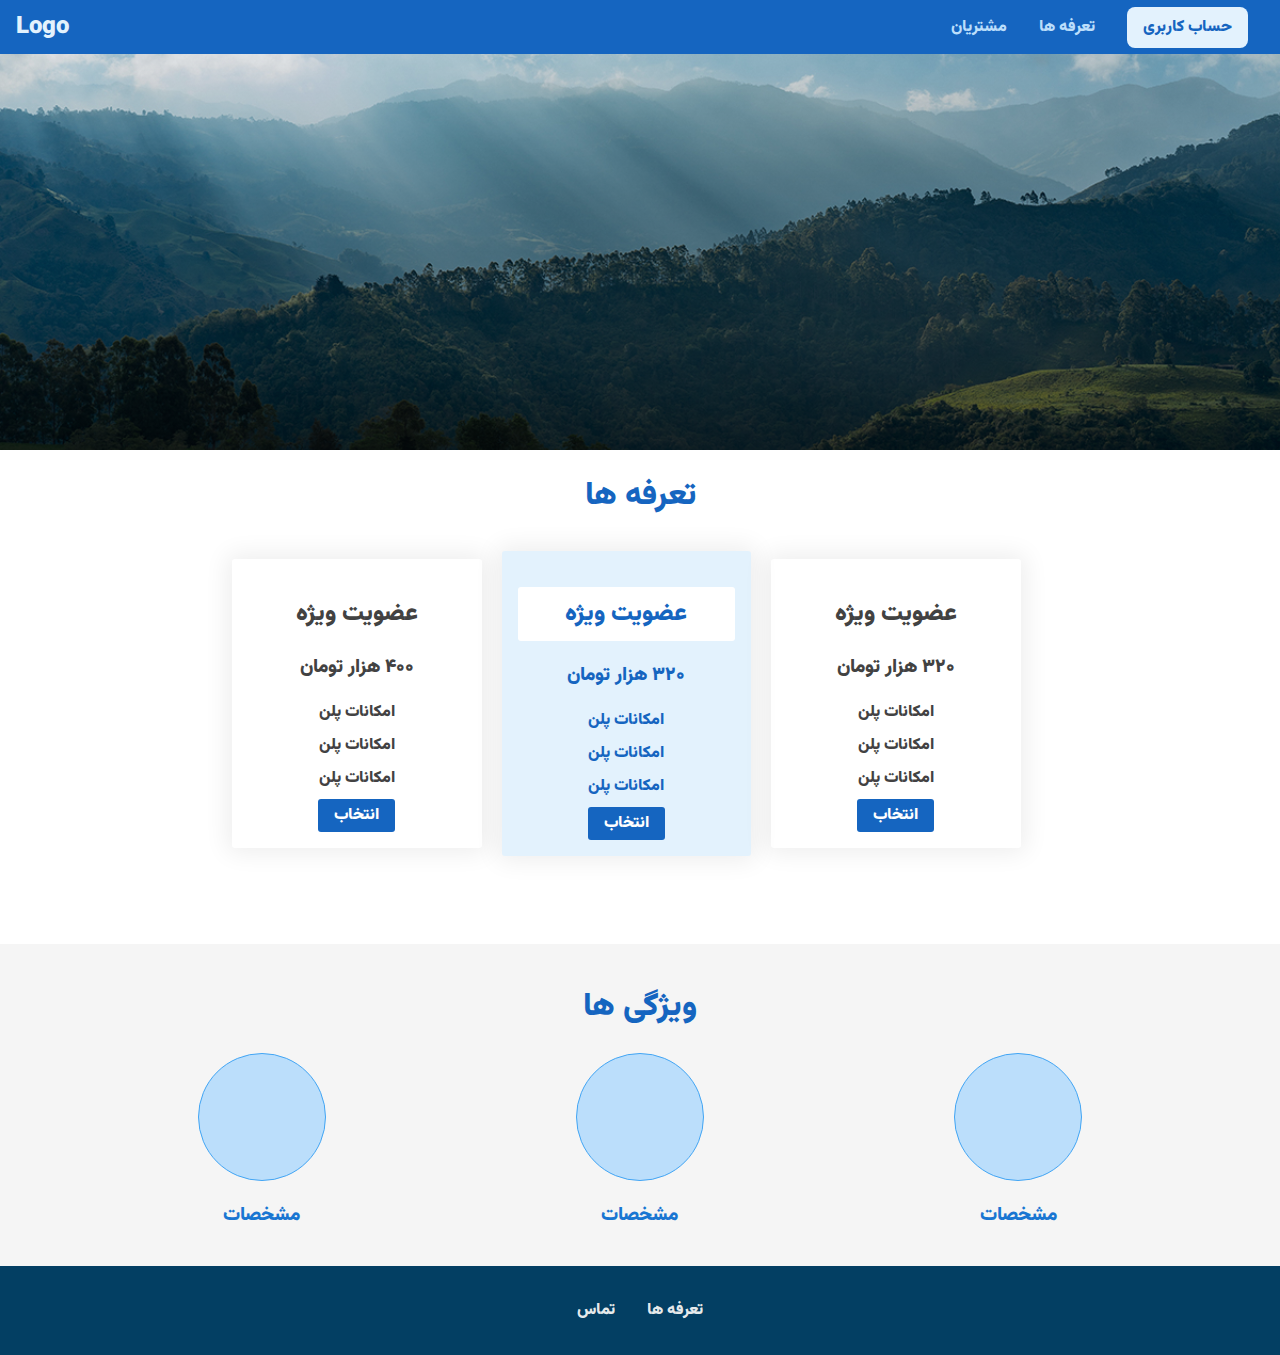
<file: index.html>
<!DOCTYPE html>

<html>
  <meta name="viewport" content="width=divice-width, intial-scale=1.0" />
  <head>
    <link rel="stylesheet" href="./styles/shared.css" />
    <link rel="stylesheet" href="./styles/main.css" />
    <title>Web App</title>
  </head>
  <body>
    <div class="backdrop"></div>
    <div class="modal">
      <h1 class="modal__title">عنوان</h1>
      <div class="modal__actions">
        <a href="#" class="modal__action">ثبت سفارش</a>
        <button class="modal__action modal__action--negative">انصراف</button>
      </div>
    </div>
    <header class="main-header">
      <div>
        <a href="." class="main-header__logo"> Logo </a>
      </div>
      <nav class="main-nav">
        <ul class="main-nav__items">
          <li class="main-nav__item">
            <a href="./pages/customers/index.html">مشتریان</a>
          </li>
          <li class="main-nav__item">
            <a href="./pages/plans/index.html">تعرفه ها</a>
          </li>
          <li class="main-nav__item main-nav__item--account">
            <a href="#">حساب کاربری</a>
          </li>
        </ul>
      </nav>
    </header>
    <main>
      <section id="overview"></section>
      <section id="plans">
        <h1 class="section-title">تعرفه ها</h1>
        <div class="plan__list">
          <article class="plan">
            <h2 class="plan__title">عضویت ویژه</h2>
            <h3 class="plan__price">400 هزار تومان</h3>
            <ul class="plan__features">
              <li class="plan__feature">امکانات پلن</li>
              <li class="plan__feature">امکانات پلن</li>
              <li class="plan__feature">امکانات پلن</li>
            </ul>
            <div>
              <button class="plan__btn">انتخاب</button>
            </div>
          </article>
          <article class="plan plan--highlighted">
            <h2 class="plan__title--highlighted">عضویت ویژه</h2>
            <h3 class="plan__price">320 هزار تومان</h3>
            <ul class="plan__features">
              <li class="plan__feature">امکانات پلن</li>
              <li class="plan__feature">امکانات پلن</li>
              <li class="plan__feature">امکانات پلن</li>
            </ul>
            <div>
              <button class="plan__btn">انتخاب</button>
            </div>
          </article>
          <article class="plan">
            <h2 class="plan__title">عضویت ویژه</h2>
            <h3 class="plan__price">320 هزار تومان</h3>
            <ul class="plan__features">
              <li class="plan__feature">امکانات پلن</li>
              <li class="plan__feature">امکانات پلن</li>
              <li class="plan__feature">امکانات پلن</li>
            </ul>
            <div>
              <button class="plan__btn">انتخاب</button>
            </div>
          </article>
        </div>
      </section>
      <section id="features">
        <h1 class="section-title">ویژگی ها</h1>
        <ul class="features__list">
          <li class="features__list--element">
            <div class="features__image"></div>
            <p class="features__description">مشخصات</p>
          </li>
          <li class="features__list--element">
            <div class="features__image"></div>
            <p class="features__description">مشخصات</p>
          </li>
          <li class="features__list--element">
            <div class="features__image"></div>
            <p class="features__description">مشخصات</p>
          </li>
        </ul>
      </section>
    </main>
    <footer class="main-footer">
      <nav>
        <ul class="main-footer__links">
          <li class="main-footer__link">
            <a href="#">تماس</a>
          </li>
          <li class="main-footer__link">
            <a href="./pages/plans/index.html">تعرفه ها</a>
          </li>
        </ul>
      </nav>
    </footer>
    <script src="./scripts/shared.js"></script>
  </body>
</html>
</file>
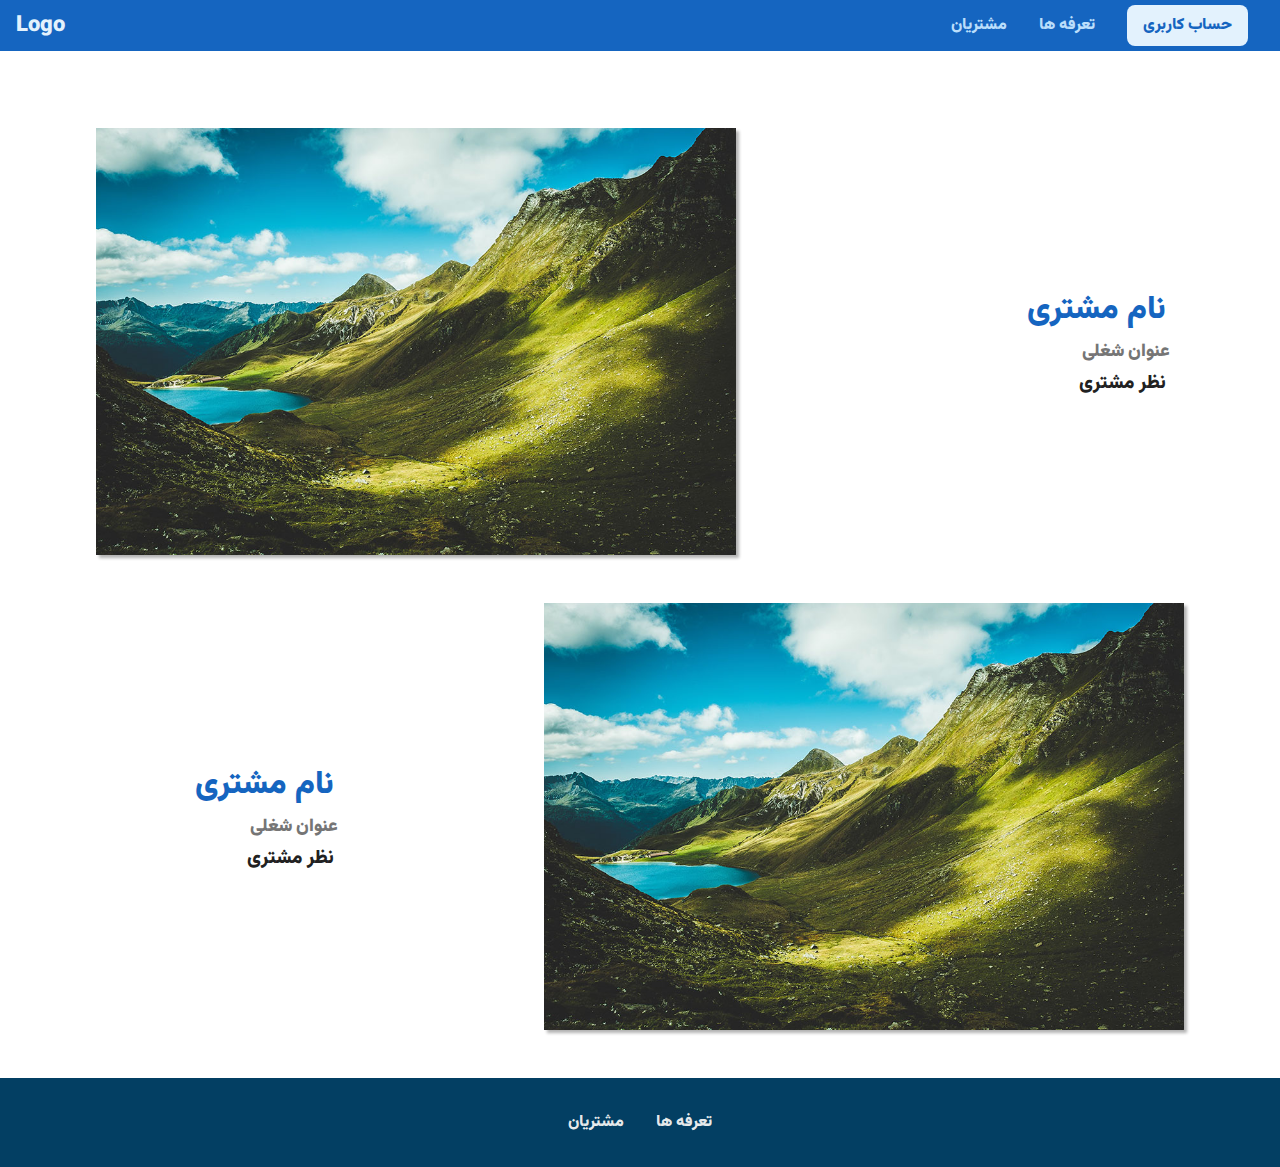
<file: pages/customers/index.html>
<!DOCTYPE html>

<html>
  <head>
    <link rel="stylesheet" href="../../styles/shared.css" />
    <link rel="stylesheet" href="./customers.css" />
    <title>Web App</title>
  </head>
  <body>
    <header class="main-header">
      <div>
        <a href="../../index.html" class="main-header__logo"> Logo </a>
      </div>
      <nav class="main-nav">
        <ul class="main-nav__items">
          <li class="main-nav__item">
            <a href="../orders/index.html">مشتریان</a>
          </li>
          <li class="main-nav__item">
            <a href="../plans/index.html">تعرفه ها</a>
          </li>
          <li class="main-nav__item main-nav__item--account">
            <a href="#">حساب کاربری</a>
          </li>
        </ul>
      </nav>
    </header>
    <main>
      <div>
        <div class="testimonial" id="customer-1">
          <div class="testimonial__image-container">
            <img src="../../images/customer-image.jpg" class="customer-image" />
          </div>
          <div class="testimonial__info">
            <h1 class="testimonial__name">نام مشتری</h1>
            <h2 class="testimonial__subtitle">عنوان شغلی</h2>
            <p class="testimonial__text">نظر مشتری</p>
          </div>
        </div>
        <div class="testimonial" id="customer-2">
          <div class="testimonial__info">
            <h1 class="testimonial__name">نام مشتری</h1>
            <h2 class="testimonial__subtitle">عنوان شغلی</h2>
            <p class="testimonial__text">نظر مشتری</p>
          </div>
          <div class="testimonial__image-container">
            <img src="../../images/customer-image.jpg" class="customer-image" />
          </div>
        </div>
      </div>
    </main>
    <footer class="main-footer">
      <nav>
        <ul class="main-footer__links">
          <li class="main-footer__link">
            <a href="./index.html">مشتریان</a>
          </li>
          <li class="main-footer__link">
            <a href="../plans/index.html">تعرفه ها</a>
          </li>
        </ul>
      </nav>
    </footer>
  </body>
</html>
</file>
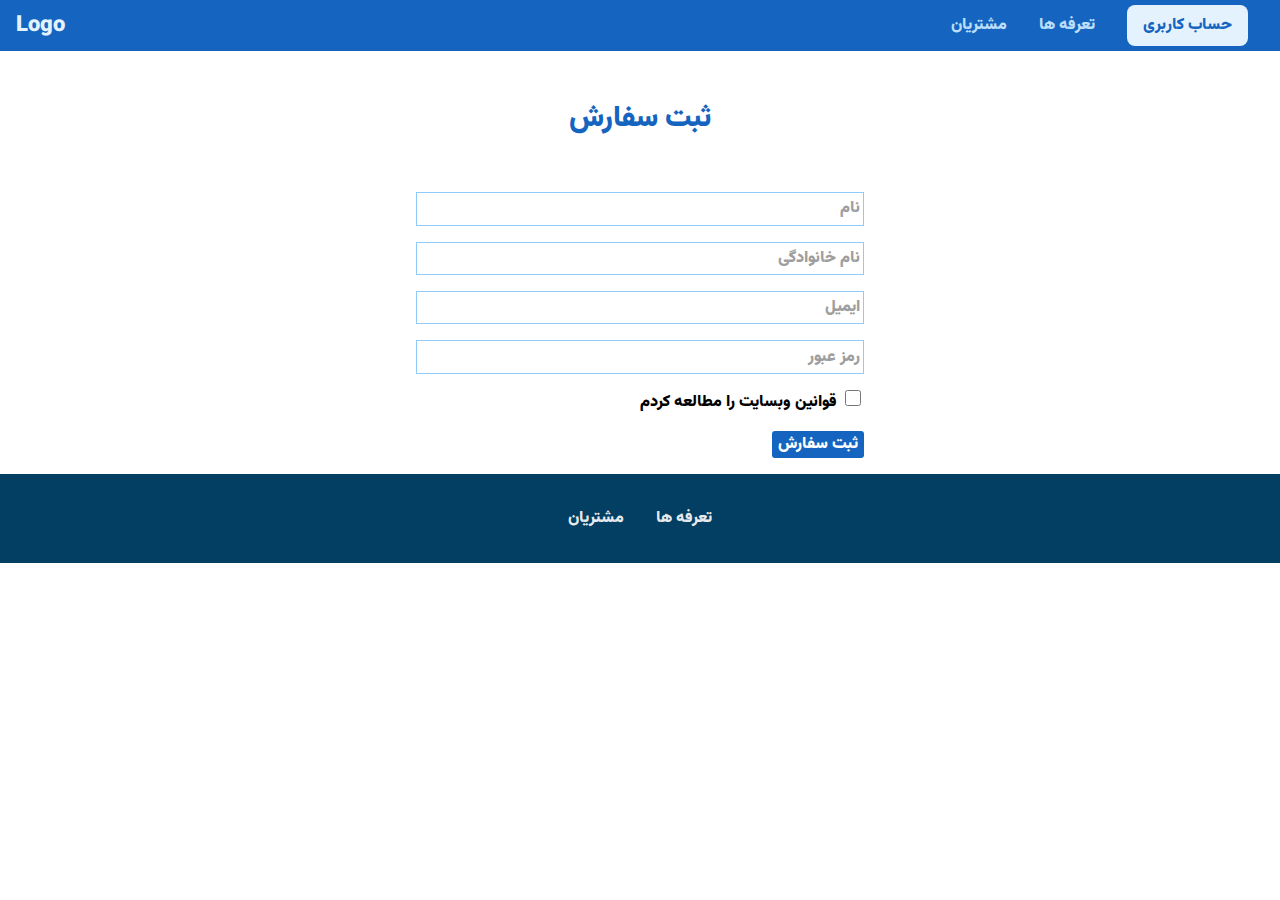
<file: pages/orders/index.html>
<!DOCTYPE html>

<html>
  <head>
    <link rel="stylesheet" href="../../styles/shared.css" />
    <link rel="stylesheet" href="./orders.css" />
    <title>Web App</title>
  </head>
  <body>
    <header class="main-header">
      <div>
        <a href="../../index.html" class="main-header__logo">
             Logo 
            </a>
      </div>
      <nav class="main-nav">
        <ul class="main-nav__items">
          <li class="main-nav__item">
            <a href="../customers/index.html">مشتریان</a>
          </li>
          <li class="main-nav__item">
            <a href="../plans/index.html">تعرفه ها</a>
          </li>
          <li class="main-nav__item main-nav__item--account">
            <a href="#">حساب کاربری</a>
          </li>
        </ul>
      </nav>
    </header>
    <main>
      <h1 class="form-title">ثبت سفارش</h1>
      <form class="order-form">
      <input type="text" id="first-name" placeholder="نام" />
      <input type="text" id="last-name" placeholder="نام خانوادگی" />
      <input type="text" id="email" placeholder="ایمیل" />
      <input type="password" id="pasword" placeholder="رمز عبور" />
      <input type="checkbox" id="terms" />
      <label>
        قوانین وبسایت را مطالعه کردم
      </label>
      <button type="submit">ثبت سفارش</button>
      </form>
    </main>
    <footer class="main-footer">
      <nav>
        <ul class="main-footer__links">
          <li class="main-footer__link">
            <a href="../customers/index.html">مشتریان</a>
          </li>
          <li class="main-footer__link">
            <a href="../plans/index.html">تعرفه ها</a>
          </li>
        </ul>
      </nav>
    </footer>
  </body>
</html>
</file>
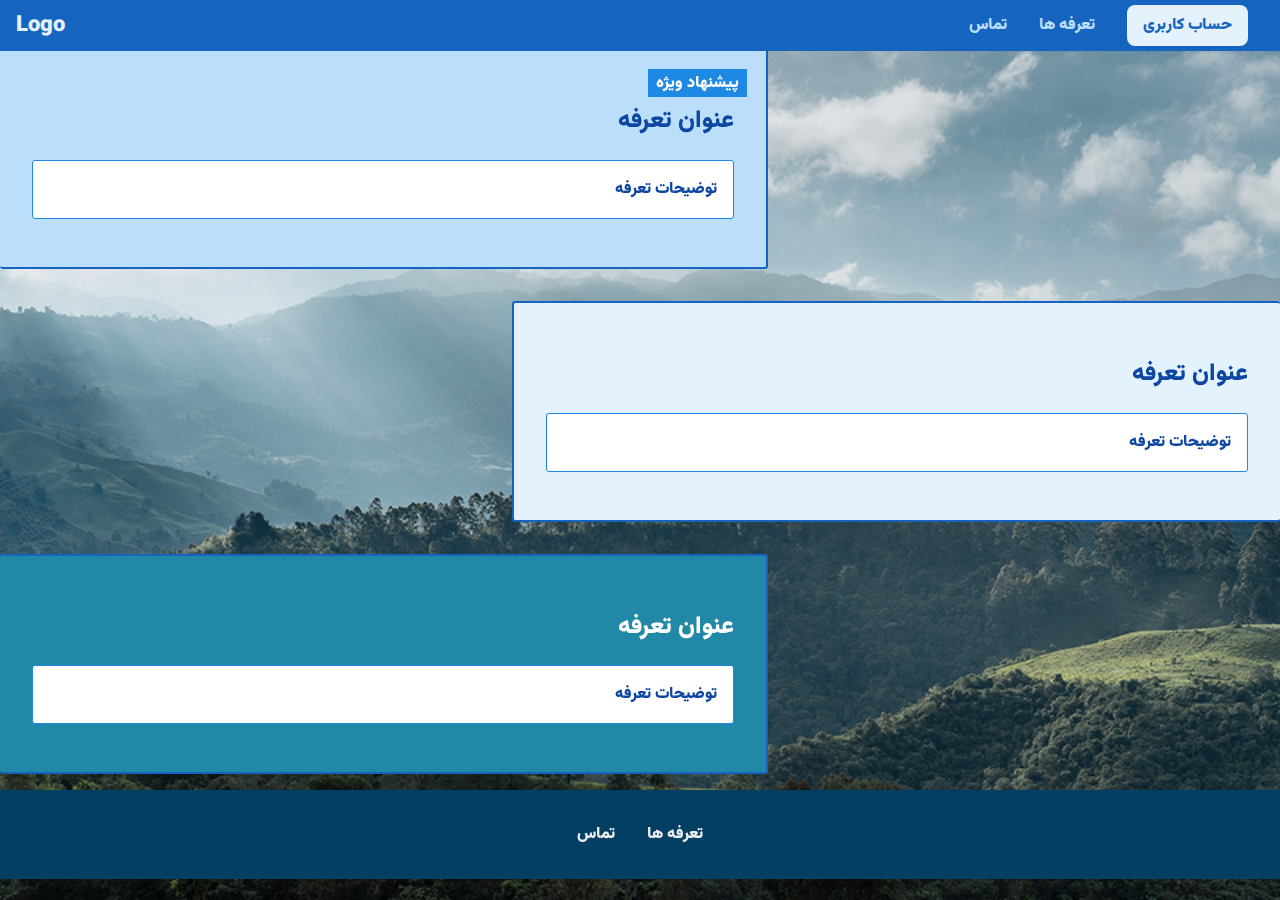
<file: pages/plans/index.html>
<!DOCTYPE html>

<html>
  <head>
    <link rel="stylesheet" href="../../styles/shared.css" />
    <link rel="stylesheet" href="./plans.css" />
    <title>Plans</title>
  </head>
  <body>
    <div class="background"></div>
    <header class="main-header">
      <div>
        <a href="../../index.html" class="main-header__logo"> Logo </a>
      </div>
      <nav class="main-nav">
        <ul class="main-nav__items">
          <li class="main-nav__item">
            <a href="#">تماس</a>
          </li>
          <li class="main-nav__item">
            <a href="#">تعرفه ها</a>
            <!-- <a href="#" style="display:none ;">Test</a> -->
          </li>
          <li class="main-nav__item main-nav__item--account">
            <a href="#">حساب کاربری</a>
          </li>
        </ul>
      </nav>
    </header>
    <main>
      <section class="plan" id="plus">
        <a href="#">
          <h2 class="plan__title">عنوان تعرفه</h2>
          <h2 class="plan__badge">پیشنهاد ویژه</h2>
          <p class="plan__info">توضیحات تعرفه</p>
        </a>
      </section>
      <section class="plan" id="free">
        <a href="#">
          <h2 class="plan__title">عنوان تعرفه</h2>
          <p class="plan__info">توضیحات تعرفه</p>
        </a>
      </section>
      <div class="clearfix"></div>
      <section class="plan" id="premium">
        <a href="#">
          <h2 class="plan__title">عنوان تعرفه</h2>
          <p class="plan__info">توضیحات تعرفه</p>
        </a>
      </section>
    </main>
    <footer class="main-footer">
      <nav>
        <ul class="main-footer__links">
          <li class="main-footer__link">
            <a href="#">تماس</a>
          </li>
          <li class="main-footer__link">
            <a href="#">تعرفه ها</a>
          </li>
        </ul>
      </nav>
    </footer>
  </body>
</html>
</file>
<file: styles/shared.css>
* {
  box-sizing: border-box;
}

@font-face {
  font-family: "Vazirmatn-FD-Black";
  src: url("../fonts/Vazirmatn-FD-Black.woff2");
}

body {
  margin: 0;
  font-family: "Vazirmatn-FD-Black";
}
/* title {
      background: #1565c0;
      padding: 20px;
      /* border-width: 3px;
      border-style: solid;
      border-color: black; */
/* border: 3px solid black;
      margin: 20px;
      width: 100%;
      height: 200px;
      
    }
    
    .products {
      background: red;
    }
    
    #title h1 {
      color: #ffffff;
    } */

/* html {
     margin: 30px;
    } */
/* baraye siah kardane yek laye rooye site  */
.backdrop {
  position: fixed;
  display: none;
  top: 0;
  left: 0;
  z-index: 100;
  width: 100vw;
  height: 100vh;
  background: rgba(0, 0, 0, 0.5);
}

.main-header {
  width: 100%;
  background: #1565c0;
  padding: 0.5rem 1rem;
  position: fixed;
  z-index: 1;
  display: flex;
  align-items: center;
  justify-content: space-between;
}

.main-header__logo {
  color: #e3f2fd;
  text-decoration: none;
  font-size: 22px;
}

.main-nav {
  display: flex;
  vertical-align: middle;
}

.main-nav__items {
  margin: 0;
  padding: 0;
  list-style: none;
  display:flex;
}

.main-nav__item {
  margin: 0 1rem;
}

a {
  color: #ffffff;
}

.main-nav__item a {
  text-decoration: none;
  color: #bbdefb;
}

/* .main-nav__item a::after {
      content: "(Link)";
      color: #000000; ;
    } */

.main-nav__item a:hover,
.main-nav__item a:active {
  color: #ffffff;
}

.main-nav__item--account a {
  background: #e3f2fd;
  color: #1565c0;
  padding: 0.5rem 1rem;
  border-radius: 8px;
}

.main-nav__item--account a:hover,
.main-nav__item--account a:active {
  color: #1565c0;
}

.main-footer {
  background: #033f63;
  padding: 2rem;
}

.main-footer__links {
  list-style: none;
  margin: 0;
  padding: 0;
  display: flex;
  justify-content: center;
}

.main-footer__link {
  margin: 0 1rem;
}

.main-footer__link a {
  color: #f5f5f5f5;
  text-decoration: none;
}

.main-footer__link a:hover,
.main-footer__link a:active {
  color: #e0e0e0;
}
</file>
<file: styles/main.css>
* {
  box-sizing: border-box;
}

@font-face {
  font-family: "Vazirmatn-FD-Black";
  src: url("../fonts/Vazirmatn-FD-Black.woff2");
}

body {
  margin: 0;
  font-family: "Vazirmatn-FD-Black";
}
/* title {
  background: #1565c0;
  padding: 20px;
  /* border-width: 3px;
  border-style: solid;
  border-color: black; */
/* border: 3px solid black;
  margin: 20px;
  width: 100%;
  height: 200px;
  
}

.products {
  background: red;
}

#title h1 {
  color: #ffffff;
} */

/* .main-header {
  width: 100%;
  background: #1565c0;
  padding: 0.5rem 1rem;
  position: fixed;
  z-index: 1;
} */


/* .main-header > div {
  display: inline-block;
  vertical-align: middle;
} */

.main-header__logo {
  color: #e3f2fd;
  text-decoration: none;
  font-size: 1.5rem;
}

/* .main-nav {
  display: inline-block;
  width: calc(100% - 70px);
  text-align: right;
  vertical-align: middle;
} */

.main-nav__item {
  margin: 0;
  padding: 0;
  list-style: none;
}

.main-nav__item {
  display: inline-block;
  margin: 0 1rem;
}

a {
  color: #573ce0;
}

.main-nav__item a {
  text-decoration: none;
  color: #bbdefb;
}

/* .main-nav__item a::after {
  content: "(Link)";
  color: #000000; ;
} */

.main-nav__item a:hover,
.main-nav__item a:active {
  color: #ffffff;
}

.main-nav__item--account a {
  background: #e3f2fd;
  color: #1565c0;
  padding: 0.5rem 1rem;
  border-radius: 0.5rem;
}

.main-nav__item--account a:hover,
.main-nav__item--account a:active {
  color: #1565c0;
}
/* p::first-letter {
  font-size: 20px;
  color: red;

} */

#overview {
  width: 100vw;
  height: 30vh;
  background: linear-gradient(to top, rgba(0, 0, 0, 0.6), transparent),
    url("../images/bg-image.jpg") center/cover no-repeat, #90caf9;
}
/* background-image: url("../images/bg-image.jpg");
  /* background: linear-gradient(180deg,#845EC2, transparent); */
/* background: radial-gradient(circle at 20% 50%,red,blue); */
/* background-size: cover;
  background-repeat: no-repeat;
  background-position:left 10% bottom 20% ;
  padding: 10px; */
/* background-attachment: fixed; */
/* background-attachment: scroll; */
/* background: url('../images/bg-image.jpg') center/cover no-repeat fixed; */
/* } baraye gradient ke rang bandi mikonim az dastour zir estefade mikonim */
/* background: linear-gradient(to left/reight bottom,red, blue); */
/* background: radial-gradient(circle at top/reight/left,red,blue); */

@media (min-width: 40rem) {
  #overview {
    height: 50vh;
  }
}

.section-title {
  color: #1565c0;
  text-align: center;
}

.plan__list {
  width: 65%;
  margin: auto;
}

.plan {
  width: 100%;
  padding: 1rem;
  margin: 0.5rem;
  text-align: center;
  color: #424242;
  box-shadow: 0 0 25px 5px rgba(0, 0, 0, 0.07);
  direction: rtl;
  border-radius: 3px;
}

.plan--highlighted {
  background: #e3f2fd;
  color: #1565c0;
}

.plan__title--highlighted {
  background: #ffffff;
  padding: 8px;
  border-radius: 3px;
}

.plan__features {
  list-style: none;
  margin: 0;
  padding: 0;
}

.plan__feature {
  margin: 8px 0;
}

.plan__btn {
  background: #1565c0;
  color: #ffffff;
  font: inherit;
  border: none;
  padding: 4px 16px;
  border-radius: 3px;
  font-weight: bold;
  outline: none;
}

@media (min-width: 40rem) {
   .plan {
    display: inline-block;
    width: 30%;
    vertical-align: middle;
    min-width: 12rem;
   }
}

#features {
  background: #f5f5f5f5;
  margin-top: 80px;
  padding: 1rem;
}

#fetures .section-title {
  margin: 2rem;
}

.features__list {
  list-style: none;
  margin: 0;
  padding: 0;
  text-align: center;
}

.features__image {
  background: #bbdefb;
  width: 128px;
  height: 128px;
  border: 1px solid #42a5f4;
  border-radius: 50%;
  margin: auto;
}

.features__description {
  text-align: center;
  font-weight: bold;
  color: #1976d2;
  font-size: 1.2rem;
}

@media (min-width: 40rem) {
  .features__list--element {
    display: inline-block;
    width: 30%
  }
}

.modal {
  position: fixed;
  display: none;
  z-index: 200;
  top: 20%;
  left: 30%;
  width: 40%;
  background: #ffffff;
  padding: 1rem;
  border-radius: 3px;
  box-shadow: 1px 1px 1px rgba(0, 0, 0, 0.5);
}

.modal__title {
  text-align: center;
  margin: 0 0 1rem 0;
}

.modal__actions {
  text-align: center;
}

.modal__action {
  border: 1px solid #1565c0;
  background: #1565c0;
  text-decoration: none;
  color: #ffffff;
  font: inherit;
  padding: 0.5rem 1rem;
  border-radius: 3px;
}

.modal__action--negative {
  background: #d81b60;
  border: 1px solid #d81b60;
}
</file>
<file: pages/customers/customers.css>
main {
  padding-top: 2rem;
}

.testimonial {
  font-size: 1.2rem;
}

.testimonial:first-of-type {
  margin-top: 6rem;
}
.testimonial__image-container {
  width: 50%;
  min-width: 300px;
  vertical-align: middle;
  box-shadow: 3px 3px 3px rgba(0, 0, 0, 0.3);
}
.customer-image {
  width: 100%;
  vertical-align: top;
}

.testimonial__info {
  text-align: right;
  padding: 0.9rem;
}

#customer-2.testimonial {
  text-align: right;
}

.testimonial__name {
  margin: 0.2rem;
  color: #1565c0;
  font-size: 2rem;
}

.testimonial__subtitle {
  margin: 0;
  font-size: 1.1rem;
  color: #757575;
}

.testimonial__text {
  margin: 0.2rem;
  color: #212121;
}

@media (min-width: 40rem) {
  .testimonial {
    margin: 3rem 0;
    display: flex;
    align-items: center;
    justify-content: space-around;
  }
}

.testimonial__info {
  width: 20%;
}
</file>
<file: pages/orders/orders.css>
main {
  padding-top: 3rem;
  direction: rtl;
}

.order-form {
  padding: 1rem;
}

.form-title {
  text-align: center;
  font-size: 1.8rem;
  color: #1565c0;
  margin-top: 3rem;
}

.order-form input {
  display: block;
  margin-top: 1rem;
  width: 100%;
  font: inherit;
}

.order-form input:not([type='chekbpx']) {
  border: 1px solid #90caf9;
  padding: 0.2rem;
  outline: none;
}

.order-form input::placeholder {
  color: #9e9e9e;
}


.order-form input:focus {
  border: 1px solid #1565c0;
  background: #e3f2fd;
}

.order-form input[type='checkbox'],
.order-form input[type='checkbox'] + label {
  display: inline-block;
  width: auto;
}

.order-form input[type='checkbox'] {
  border: 1px solid #90caf9;
  background: #ffffff;
  width: 1rem;
  height: 1rem;
  /* -webkit-appearance: none; */
}

.order-form input[type='checkbox']:checked {
   background: #90caf9;
   border: 1px solid #1565c0;
   outline: none;
}

.order-form button {
  display: block;
  margin-top: 1rem;
  border-radius: 3px;
  border: none;
  color: #ffffff;
  background: #1565c0;
  font: inherit;
}

@media (min-width:40rem) {
   .order-form {
    margin: auto;
    width: 30rem;
   }
}
</file>
<file: pages/plans/plans.css>
main {
  padding-top: 2rem;
}

.background {
  background: url("../../images/bg-image.jpg") center/cover no-repeat;
  filter: grayscale(40%);
  width: 100vw;
  height: 100vh;
  position: fixed;
  z-index: -1;
 
}

.plan {
  width: 60%;
  margin: 1rem 0;
  border: 2px solid #1565c0;
  border-left: none;
  text-align: right;
  border-radius: 3px;
  z-index: 0;
  position: relative;
}

.plan a {
  text-decoration: none;
  color: #0d47a1; 
  display: block;
  padding: 2rem;
}

.plan__info {
  padding: 1rem;
  border: 1px solid #1e88e5;
  font-size: 1rem;
  border-radius: 3px;
  background: #ffffff;
}

.plan__badge {
  position: absolute;
  top: 0;
  right: 0;
  margin: 1.2rem;
  font-size: 1rem;
  background: #1e88e5;
  color: #ffffff;
  padding: 0.1rem 0.5rem;
}

.clearfix {
  clear: both;
}

#plus {
  background: #bbdefb;
}

#free {
  background: #e3f2fd;
  float: right;
  border-right: none;
  border-left: 2px solid #1565c0;
}

#premium {
  background: #2189a7;
}

#premium .plan__title {
  color: #ffffff;
}
</file>
